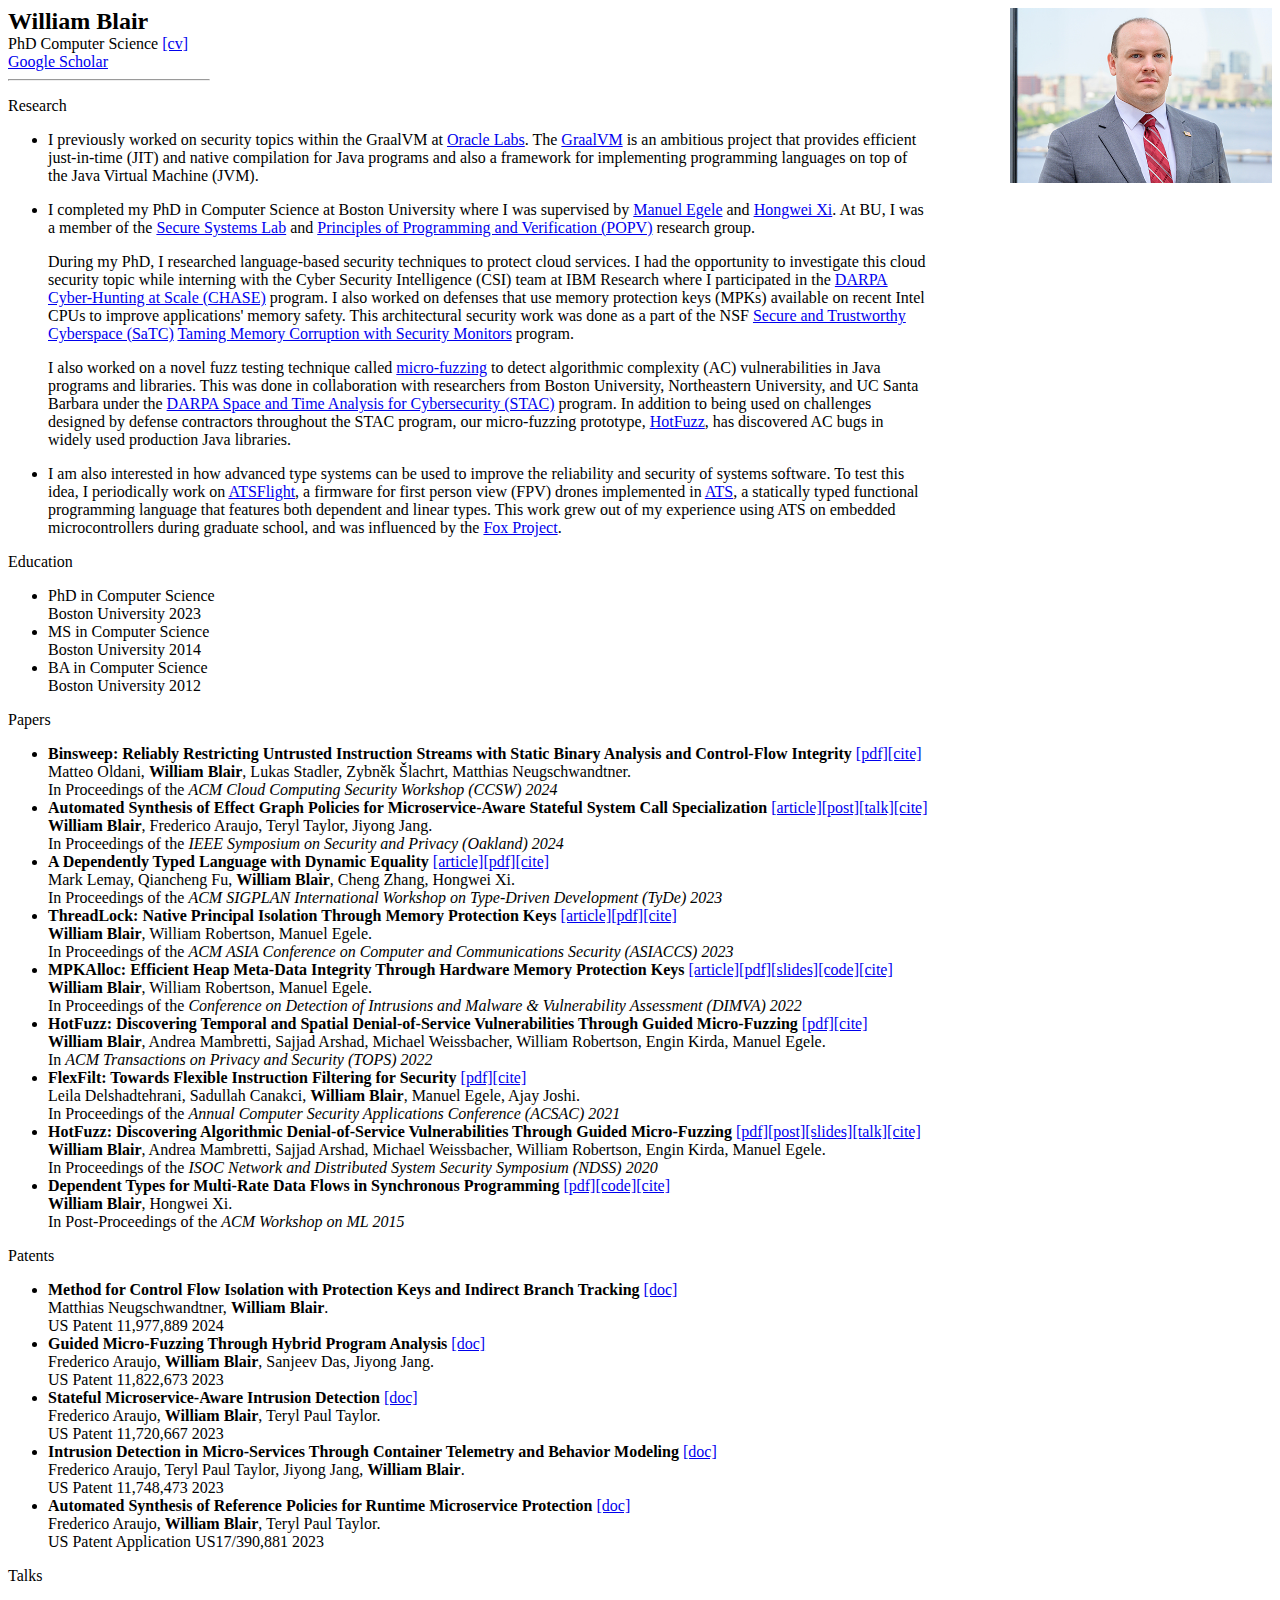
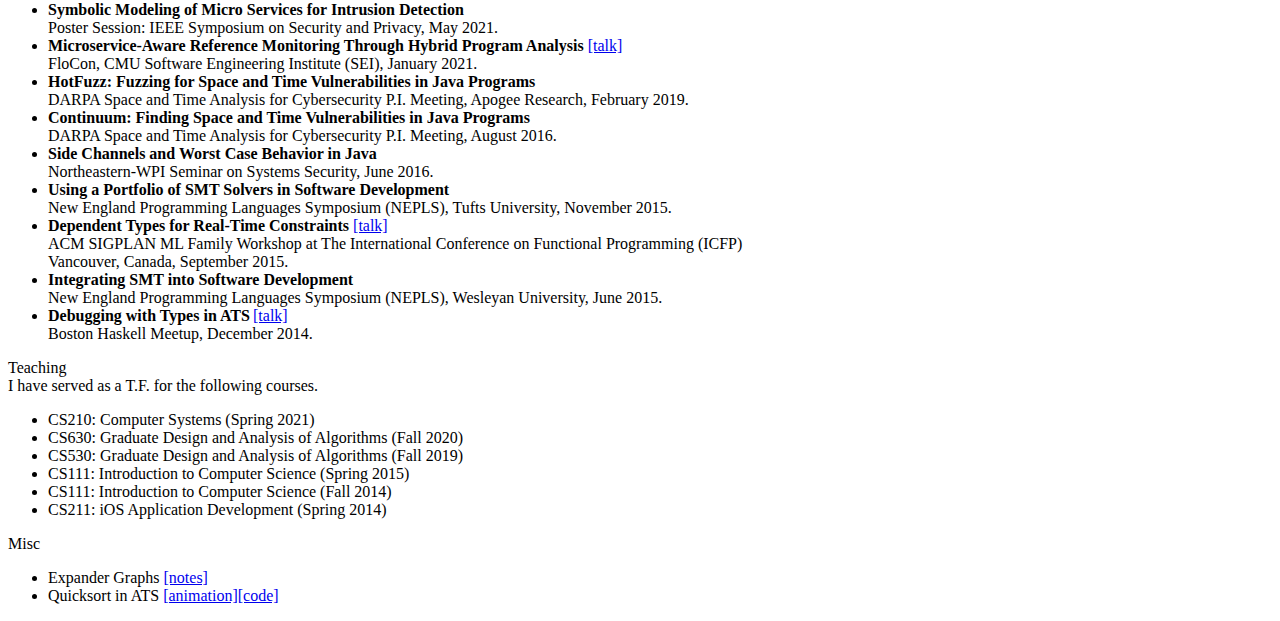
<file: index.html>
<html>
<head>
    <title>William Blair</title>
    <meta name="format-detection" content="telephone=no" />
    <link rel="stylesheet" href="/static/stylesheet.css" type="text/css" charset="utf-8" />
</head>

<body>
<div style="float: right"> <img src="/static/portrait.jpg" height="175px"></div>
<font size="5"><b>
William Blair</b></font><br>
PhD Computer Science <a href="/cv.pdf">[cv]</a><br>
<a target="_blank" href="https://scholar.google.com/citations?user=Xu1AyRUAAAAJ&hl=en">Google Scholar</a>
<hr width="200" align="LEFT">
<p>

Research
<ul class="statement">
<li>
    <p>I previously worked on security topics within the GraalVM at <a href="https://labs.oracle.com/" target="_blank">Oracle Labs</a>. The <a href="https://labs.oracle.com/pls/apex/f?p=94065:12:12102691455834:47" target="_blank">GraalVM</a> is an ambitious project that provides efficient just-in-time (JIT) and native compilation for Java programs and also a framework for implementing programming languages on top of the Java Virtual Machine (JVM).</p>
</li>

<li>
    <p>I completed my PhD in Computer Science at Boston University where I was supervised by <a href="https://megele.io" target="_blank">Manuel Egele</a> and <a href="https://hwxi.github.io/">Hongwei Xi</a>. At BU, I was a member of the <a href="https://seclab.bu.edu" target="_blank">Secure Systems Lab</a> and <a href="https://www.bu.edu/cs/research/popv/" target="_blank">Principles of Programming and Verification (POPV)</a> research group.</p>

    <p>During my PhD, I researched language-based security techniques to protect cloud services. I had the opportunity to investigate this cloud security topic while interning with the Cyber Security Intelligence (CSI) team at IBM Research where I participated in the <a href="https://www.darpa.mil/program/cyber-hunting-at-scale" target="_blank">DARPA Cyber-Hunting at Scale (CHASE)</a> program. I also worked on defenses that use memory protection keys (MPKs) available on recent Intel CPUs to improve applications' memory safety. This architectural security work was done as a part of the NSF <a href="https://new.nsf.gov/funding/opportunities/secure-trustworthy-cyberspace-satc">Secure and Trustworthy Cyberspace (SaTC)</a> <a href="https://www.warren.senate.gov/newsroom/press-releases/lawmakers-applaud-over-17-million-in-national-science-foundation-grants-to-massachusetts-research-institutions">Taming Memory Corruption with Security Monitors</a> program.</p>

    <p>I also worked on a novel fuzz testing technique called <a href="https://dl.acm.org/doi/10.1145/3532184" target="_blank">micro-fuzzing</a> to detect algorithmic complexity (AC) vulnerabilities in Java programs and libraries. This was done in collaboration with researchers from Boston University, Northeastern University, and UC Santa Barbara under the <a href="https://www.darpa.mil/program/space-time-analysis-for-cybersecurity" target="_blank">DARPA Space and Time Analysis for Cybersecurity (STAC)</a> program. In addition to being used on challenges designed by defense contractors throughout the STAC program, our micro-fuzzing prototype, <a href="https://dl.acm.org/doi/10.1145/3532184" target="_blank">HotFuzz</a>, has discovered AC bugs in widely used production Java libraries.</p>
</li>

<li>
    <p>I am also interested in how advanced type systems can be used to improve the reliability and security of systems software. To test this idea, I periodically work on <a href="https://www.ats-flight.org" target="_blank"/>ATSFlight</a>, a firmware for first person view (FPV) drones implemented in <a href="https://www.cs.bu.edu/~hwxi/atslangweb/" target="_blank">ATS</a>, a statically typed functional programming language that features both dependent and linear types. This work grew out of my experience using ATS on embedded microcontrollers during graduate school, and was influenced by the <a href="https://www.cs.cmu.edu/~fox/" target="_blank">Fox Project</a>.</p>
</li>
</ul>

Education
<ul>
    <li>
    PhD in Computer Science<br>
    Boston University 2023
    </li>
    <li>
    MS in Computer Science<br>
    Boston University 2014
    </li>
    <li>
    BA in Computer Science<br>
    Boston University 2012
    </li>
</ul>

Papers
<ul>
    <li><b>Binsweep: Reliably Restricting Untrusted Instruction Streams with Static Binary Analysis and Control-Flow Integrity</b> <a target="_blank" href="https://labs.oracle.com/pls/apex/f?p=94065:10:2886587073937:11049">[pdf]</a><a target="_blank" href="https://raw.githubusercontent.com/wdblair/wdblair.github.io/master/papers/binsweep.bib">[cite]</a><br>
    Matteo Oldani, <b>William Blair</b>, Lukas Stadler, Zybn&ecaron;k &Scaron;lachrt, Matthias Neugschwandtner.<br>
    In Proceedings of the <i>ACM Cloud Computing Security Workshop (CCSW) 2024</i>
    </li>
    <li><b>Automated Synthesis of Effect Graph Policies for Microservice-Aware Stateful System Call Specialization</b> <a target="_blank" href="https://www.computer.org/csdl/proceedings-article/sp/2024/313000a064/1RjEaBpaMSc">[article]</a><a target="_blank" href="https://sysflow.io/2024/05/29/uPolicyCraft.html">[post]</a><a target="blank" href="https://www.youtube.com/watch?v=F4pOSYRphM0">[talk]</a><a target="_blank" href="https://raw.githubusercontent.com/wdblair/wdblair.github.io/master/papers/uPolicyCraft.bib">[cite]</a><br>
    <b>William Blair</b>, Frederico Araujo, Teryl Taylor, Jiyong Jang.<br>
    In Proceedings of the <i>IEEE Symposium on Security and Privacy (Oakland) 2024</i>
    </li>
    <li><b>A Dependently Typed Language with Dynamic Equality</b> <a target="_blank" href="https://dl.acm.org/doi/abs/10.1145/3609027.3609407">[article]</a><a target="_blank" href="https://dl.acm.org/doi/pdf/10.1145/3609027.3609407">[pdf]</a><a target="_blank" href="https://raw.githubusercontent.com/wdblair/wdblair.github.io/master/papers/dDynamic.bib">[cite]</a><br>
    Mark Lemay, Qiancheng Fu, <b>William Blair</b>, Cheng Zhang, Hongwei Xi.<br>
    In Proceedings of the <i>ACM SIGPLAN International Workshop on Type-Driven Development (TyDe) 2023</i>
    </li>
    <li><b>ThreadLock: Native Principal Isolation Through Memory Protection Keys</b> <a target="_blank" href="https://dl.acm.org/doi/abs/10.1145/3579856.3595797">[article]</a><a target="_blank" href="https://dl.acm.org/doi/pdf/10.1145/3579856.3595797">[pdf]</a><a target="_blank" href="https://raw.githubusercontent.com/wdblair/wdblair.github.io/master/papers/threadlock.bib">[cite]</a><br>
    <b>William Blair</b>, William Robertson, Manuel Egele.<br>
    In Proceedings of the <i>ACM ASIA Conference on Computer and Communications Security (ASIACCS) 2023</i>
    </li>
    <li><b>MPKAlloc: Efficient Heap Meta-Data Integrity Through Hardware Memory Protection Keys</b> <a target="_blank" href="https://link.springer.com/chapter/10.1007/978-3-031-09484-2_8">[article]</a><a target="_blank" href="https://seclab.bu.edu/papers/mpkalloc-dimva22.pdf">[pdf]</a><a target="_blank" href="/static/mpkalloc.pptx">[slides]</a><a target="_blank" href="https://www.github.com/buseclab/mpkalloc">[code]</a><a target="_blank" href="https://raw.githubusercontent.com/wdblair/wdblair.github.io/master/papers/mpkalloc.bib">[cite]</a><br>
    <b>William Blair</b>, William Robertson, Manuel Egele.<br>
    In Proceedings of the <i>Conference on Detection of Intrusions and Malware &amp; Vulnerability Assessment (DIMVA) 2022</i>
    </li>
    <li><b>HotFuzz: Discovering Temporal and Spatial Denial-of-Service Vulnerabilities Through Guided Micro-Fuzzing</b> <a target="_blank" href="https://dl.acm.org/doi/10.1145/3532184">[pdf]</a><a target="_blank" href="https://raw.githubusercontent.com/wdblair/wdblair.github.io/master/papers/hotfuzz-tops.bib">[cite]</a><br>
    <b>William Blair</b>, Andrea Mambretti, Sajjad Arshad, Michael Weissbacher, William Robertson, Engin Kirda, Manuel Egele.<br>
    In <i>ACM Transactions on Privacy and Security (TOPS) 2022</i>
    </li>
    <li><b>FlexFilt: Towards Flexible Instruction Filtering for Security</b> <a target="_blank" href="https://dl.acm.org/doi/pdf/10.1145/3485832.3488019">[pdf]</a></a><a target="_blank" href="https://raw.githubusercontent.com/wdblair/wdblair.github.io/master/papers/flexfilt.bib">[cite]</a><br>
    Leila Delshadtehrani, Sadullah Canakci, <b>William Blair</b>, Manuel Egele, Ajay Joshi.<br>
    In Proceedings of the <i>Annual Computer Security Applications Conference (ACSAC) 2021</i>
    </li>
    <li><b>HotFuzz: Discovering Algorithmic Denial-of-Service Vulnerabilities Through Guided Micro-Fuzzing</b> <a href="/papers/hotfuzz.pdf">[pdf]</a><a href="/posts/hotfuzz.html">[post]</a><a href="/static/HotFuzz.pptx">[slides]</a><a href="https://www.youtube.com/watch?v=VSI5z8cRUxM">[talk]</a><a target="_blank" href="https://raw.githubusercontent.com/wdblair/wdblair.github.io/master/papers/hotfuzz.bib">[cite]</a><br>
    <b>William Blair</b>, Andrea Mambretti, Sajjad Arshad, Michael Weissbacher, William Robertson, Engin Kirda, Manuel Egele.<br>
    In Proceedings of the <i>ISOC Network and Distributed System Security Symposium (NDSS) 2020</i>
    </li>
    <li><b>Dependent Types for Multi-Rate Data Flows in Synchronous Programming</b> <a href="/papers/drates.pdf">[pdf]</a><a href="https://github.com/wdblair/overture">[code]</a><a target="_blank" href="https://raw.githubusercontent.com/wdblair/wdblair.github.io/master/papers/overture.bib">[cite]</a><br>
    <b>William Blair</b>, Hongwei Xi.<br>
    In Post-Proceedings of the <i>ACM Workshop on ML 2015</i>
    </li>
</ul>

Patents
<ul>
    <li><b>Method for Control Flow Isolation with Protection Keys and Indirect Branch Tracking</b> <a href="https://patents.google.com/patent/US20240045679A1/en" target="_blank">[doc]</a><br>
    Matthias Neugschwandtner, <b>William Blair</b>.<br>
    US Patent 11,977,889 2024
    </li>
    <li><b>Guided Micro-Fuzzing Through Hybrid Program Analysis</b> <a href="https://patents.google.com/patent/US20230044951A1/en" target="_blank">[doc]</a><br>
    Frederico Araujo, <b>William Blair</b>, Sanjeev Das, Jiyong Jang.<br>
    US Patent 11,822,673 2023
    </li>
    <li><b>Stateful Microservice-Aware Intrusion Detection</b> <a href="https://patents.google.com/patent/US20220309152A1/en" target="_blank">[doc]</a><br>
    Frederico Araujo, <b>William Blair</b>, Teryl Paul Taylor.<br>
    US Patent 11,720,667 2023
    </li>
    <li><b>Intrusion Detection in Micro-Services Through Container Telemetry and Behavior Modeling</b> <a href="https://patents.google.com/patent/US20220121741A1/en" target="_blank">[doc]</a><br>
    Frederico Araujo, Teryl Paul Taylor, Jiyong Jang, <b>William Blair</b>.<br>
    US Patent 11,748,473 2023
    </li>
    <li><b>Automated Synthesis of Reference Policies for Runtime Microservice Protection</b> <a href="https://patents.google.com/patent/US20230052827A1/en" target="_blank">[doc]</a><br>
    Frederico Araujo, <b>William Blair</b>, Teryl Paul Taylor.<br>
    US Patent Application US17/390,881 2023
    </li>
</ul>

Talks
<ul>
    <li><b>Symbolic Modeling of Micro Services for Intrusion Detection</b>
    <br>Poster Session: IEEE Symposium on Security and Privacy, May 2021.</br></li>
    <li><b>Microservice-Aware Reference Monitoring Through Hybrid Program Analysis</b> <a href="https://www.youtube.com/watch?v=el067J-OkAU&list=PLSNlEg26NNpxLUH3IY12wVZyWiExCJPtx&index=6" target="_blank">[talk]</a>
    <br>FloCon, CMU Software Engineering Institute (SEI), January 2021.</br></li>
    <li><b>HotFuzz: Fuzzing for Space and Time Vulnerabilities in Java Programs</b>
    <br>DARPA Space and Time Analysis for Cybersecurity P.I. Meeting, Apogee Research, February 2019.</li>
    <li><b>Continuum: Finding Space and Time Vulnerabilities in Java Programs</b>
    <br>DARPA Space and Time Analysis for Cybersecurity P.I. Meeting, August 2016.</li>
    <li><b>Side Channels and Worst Case Behavior in Java</b>
    <br>Northeastern-WPI Seminar on Systems Security, June 2016.</li>
    <li><b>Using a Portfolio of SMT Solvers in Software Development</b>
    <br>New England Programming Languages Symposium (NEPLS), Tufts University, November 2015.</li>
    <li><b>Dependent Types for Real-Time Constraints</b> <a href="https://www.youtube.com/watch?v=nBaRKI5q-DI&feature=youtu.be">[talk]</a>
    <br>ACM SIGPLAN ML Family Workshop at The International Conference on Functional Programming (ICFP)<br>
    Vancouver, Canada, September 2015.</li>
    <li><b>Integrating SMT into Software Development</b>
    <br>New England Programming Languages Symposium (NEPLS), Wesleyan University, June 2015.</li>
    <li><b>Debugging with Types in ATS</b><a style="margin-left: 0.2em" href="https://www.youtube.com/watch?v=yFXzuCFeRGM&feature=youtu.be&t=31m30s">[talk]</a>
    <br>Boston Haskell Meetup, December 2014.</li>
</ul>

Teaching
<br>
I have served as a T.F. for the following courses.
<ul>
  <li>CS210: Computer Systems (Spring 2021)</li>
  <li>CS630: Graduate Design and Analysis of Algorithms (Fall 2020)</li>
  <li>CS530: Graduate Design and Analysis of Algorithms (Fall 2019)</li>
  <li>CS111: Introduction to Computer Science (Spring 2015)</li>
  <li>CS111: Introduction to Computer Science (Fall 2014)</li>
  <li>CS211: iOS Application Development (Spring 2014)</li>
</ul>

Misc
<ul>
  <li>Expander Graphs <a href="/static/expanders.pdf">[notes]</a></li>
  <li>Quicksort in ATS <a href="/static/quicksort_anim.html">[animation]</a><a target="_blank" href="https://raw.githubusercontent.com/wdblair/wdblair.github.io/master/static/quicksort_anim.dats">[code]</a></li>
</ul>
</p>
</body>
</html>
</file>
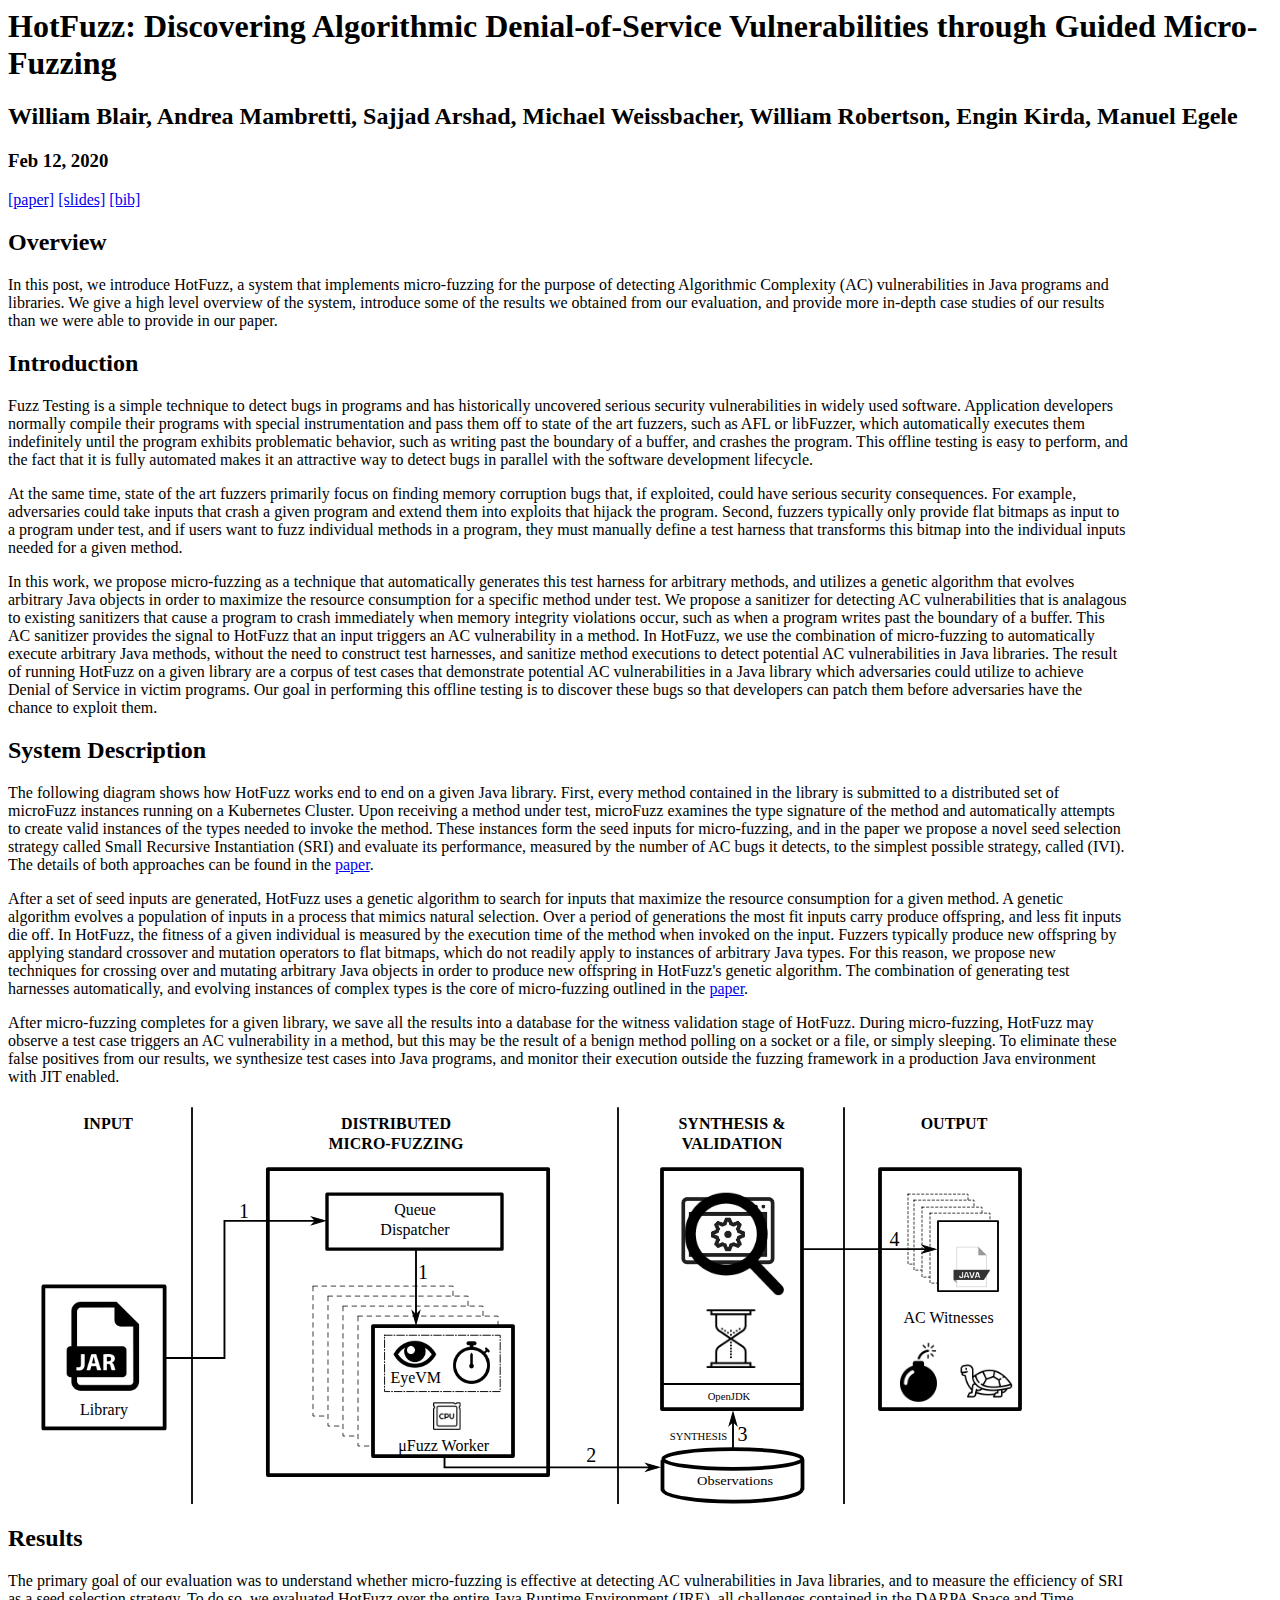
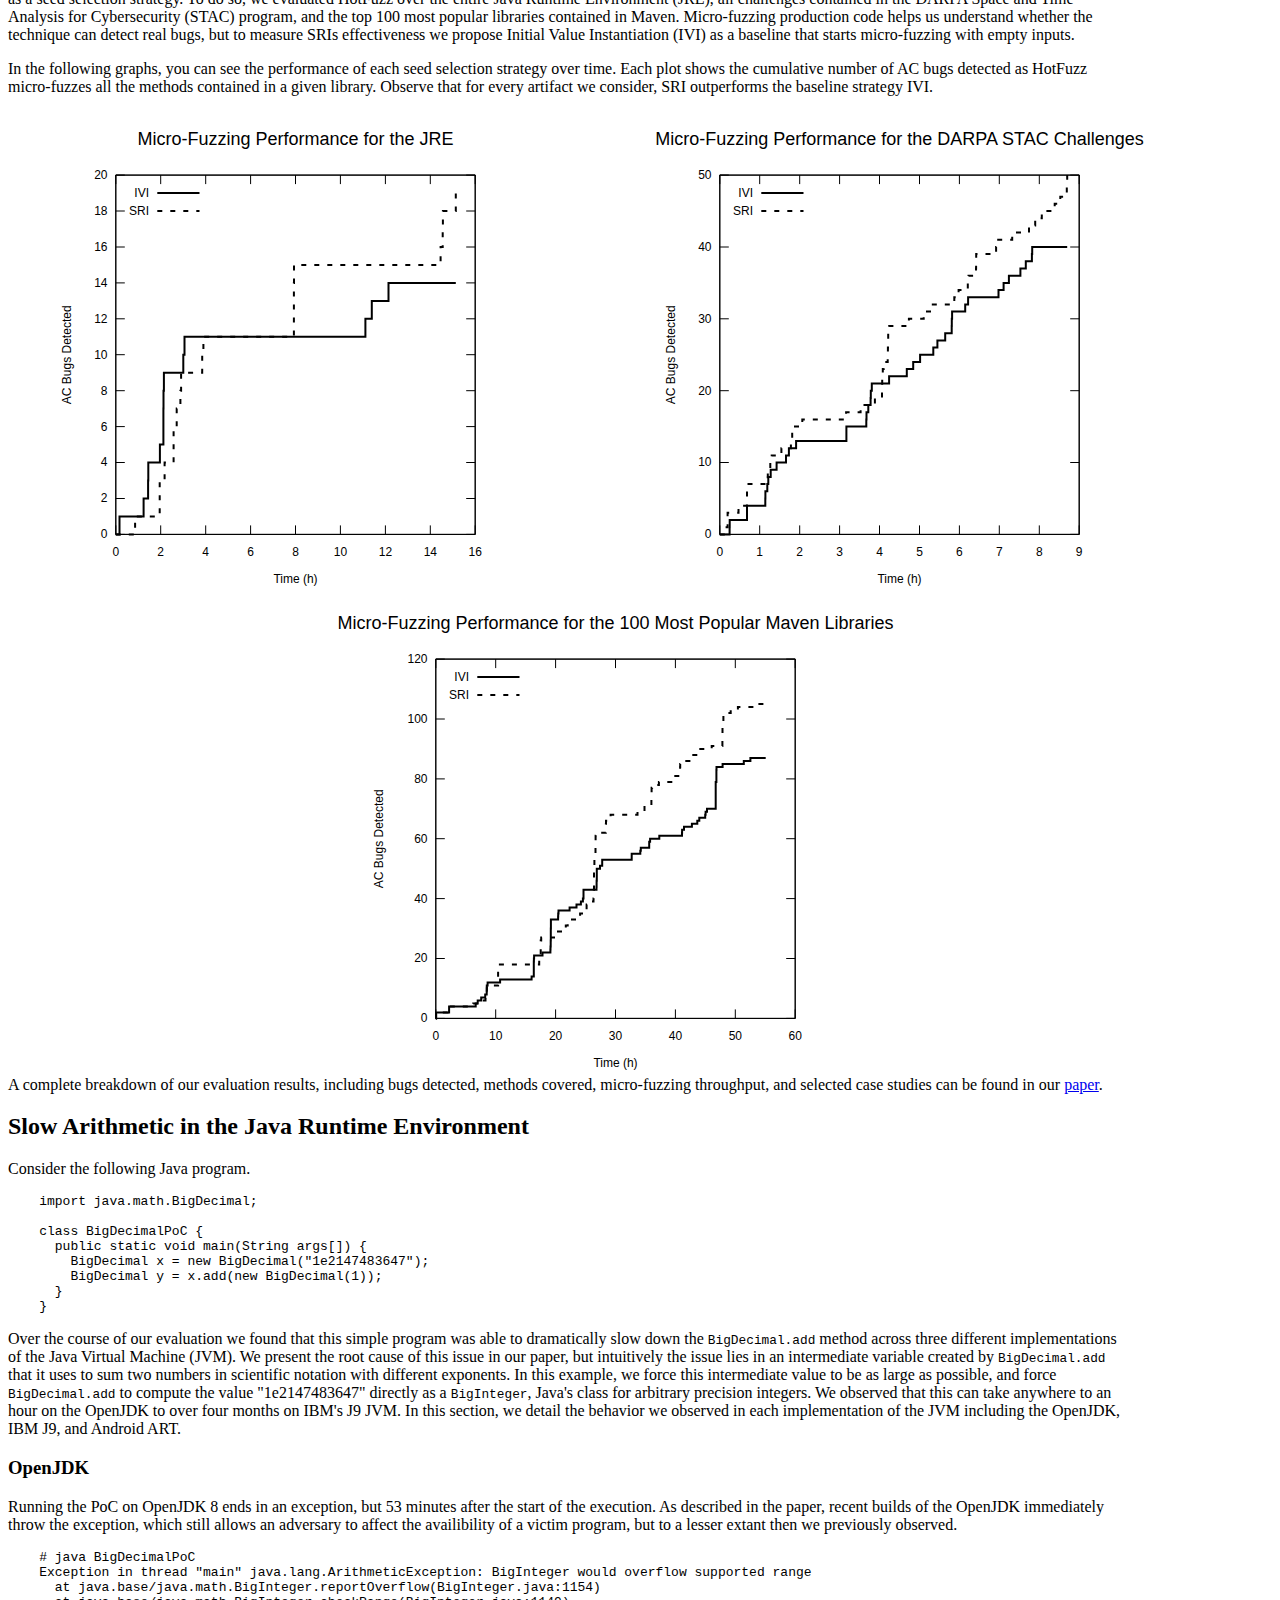
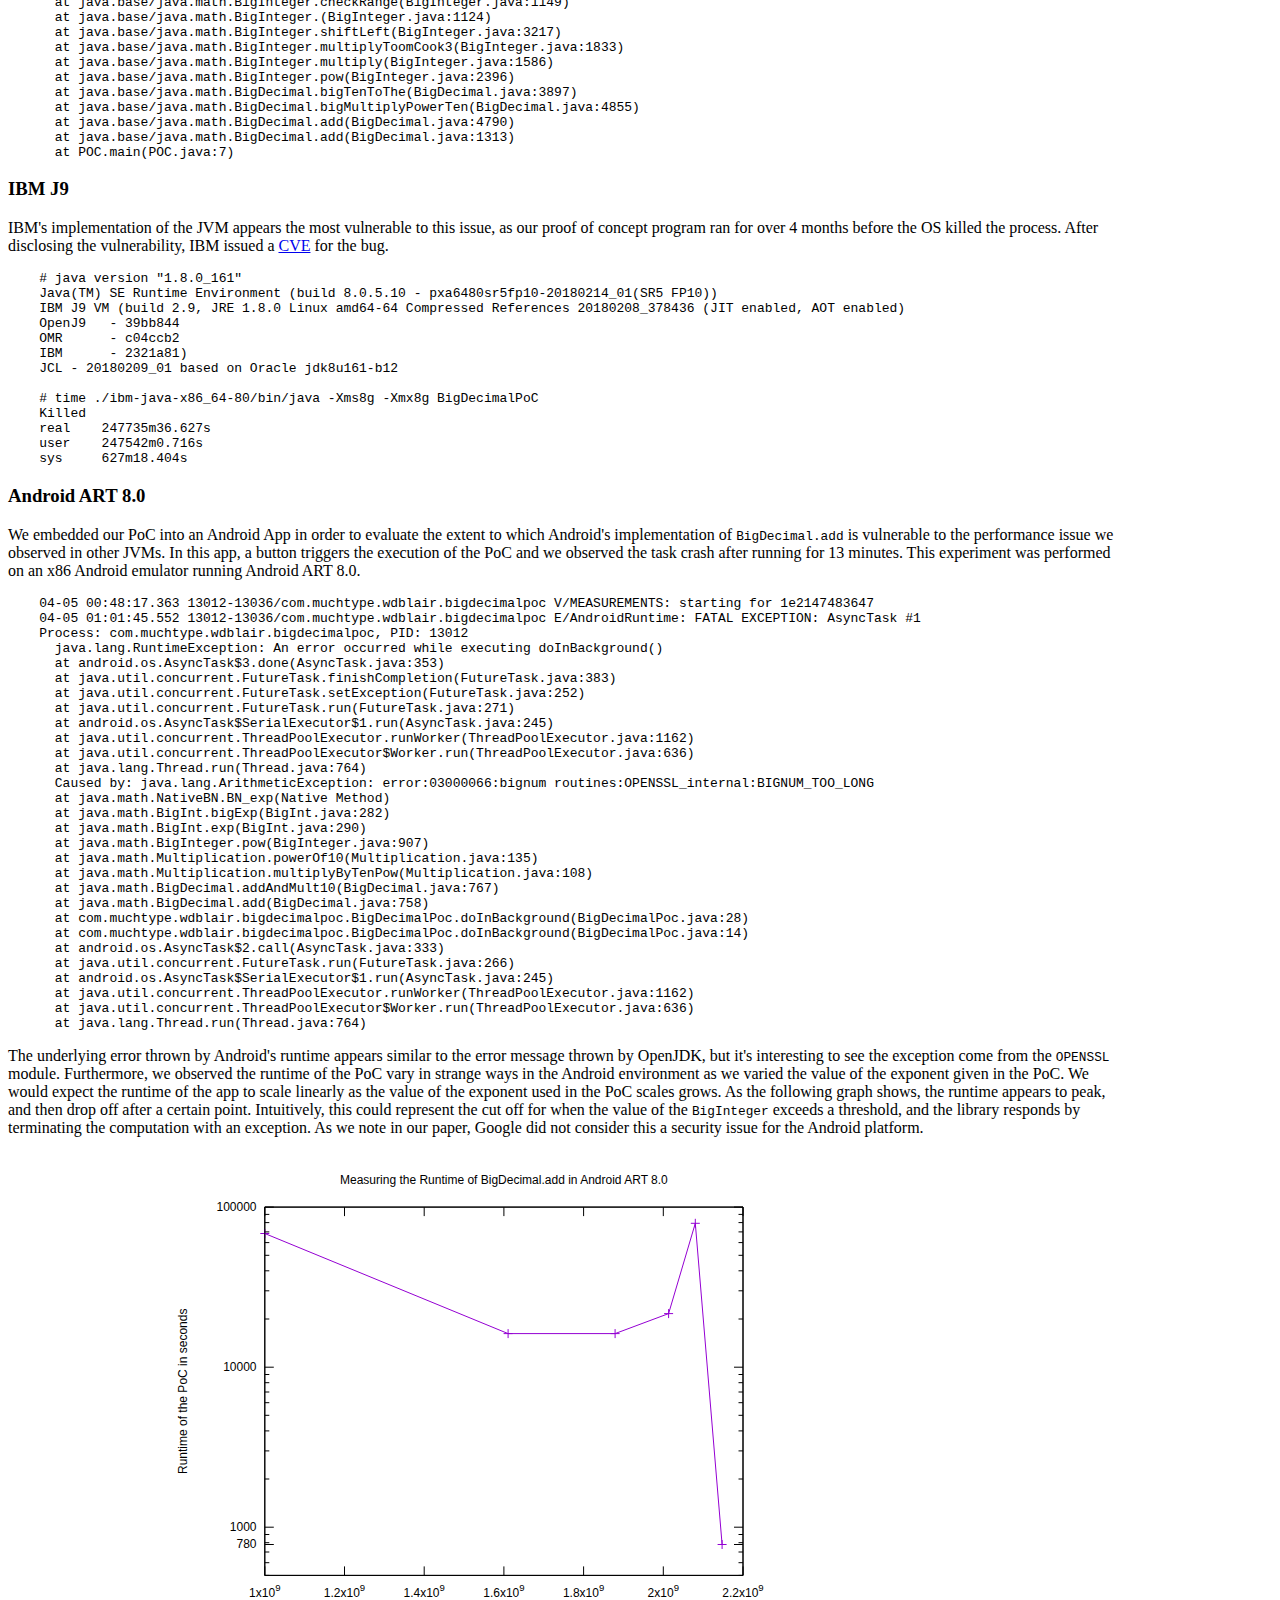
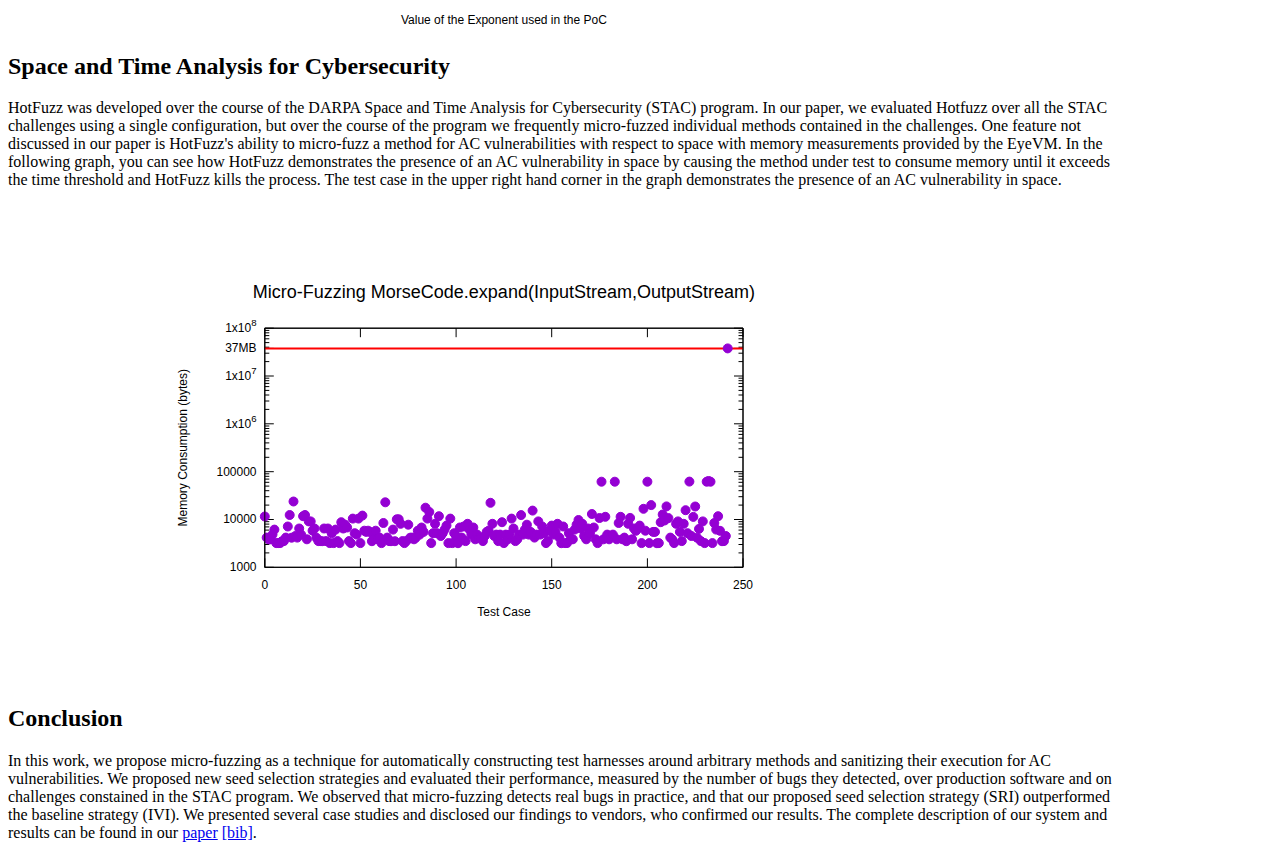
<file: posts/hotfuzz.html>
<html>
<head>
    <title>HotFuzz: Discovering Algorithmic Denial-of-Service Vulnerabilities through Guided Micro-Fuzzing</title>
    <link rel="stylesheet" href="/static/stylesheet.css" type="text/css" charset="utf-8" />

    <style type="text/css">
        p {
            max-width: 70em;
        }

        .code {
            font-family: "Courier New";
            font-size: 0.8em;
        }

        .figure {
            margin-left: 10em;
        }

        .center {
            margin-left: 20em;
        }

    </style>
</head>

<body>
<h1>HotFuzz: Discovering Algorithmic Denial-of-Service Vulnerabilities through Guided Micro-Fuzzing</h1>
<h2>William Blair, Andrea Mambretti, Sajjad Arshad, Michael Weissbacher, William Robertson, Engin Kirda, Manuel Egele</h2>
<h3>Feb 12, 2020</h3>
<article>
<a href="/papers/hotfuzz.pdf">[paper]</a>
<a href="/static/HotFuzz.pptx">[slides]</a>
<a href="/papers/hotfuzz.bib">[bib]</a>

<h2>Overview</h2>
<p>In this post, we introduce HotFuzz, a system that implements micro-fuzzing
for the purpose of detecting Algorithmic Complexity (AC) vulnerabilities in Java
programs and libraries. We give a high level overview of the system, introduce
some of the results we obtained from our evaluation, and provide more in-depth
case studies of our results than we were able to provide in our paper.</p>

<h2>Introduction</h2>
<p>Fuzz Testing is a simple technique to detect bugs in programs and has
historically uncovered serious security vulnerabilities in widely used
software. Application developers normally compile their programs with special
instrumentation and pass them off to state of the art fuzzers, such as AFL or
libFuzzer, which automatically executes them indefinitely until the program
exhibits problematic behavior, such as writing past the boundary of a buffer,
and crashes the program. This offline testing is easy to perform, and the fact
that it is fully automated makes it an attractive way to detect bugs in
parallel with the software development lifecycle.<p>

<p>At the same time, state of the art fuzzers primarily focus on finding memory
corruption bugs that, if exploited,  could have serious security consequences.
For example, adversaries could take inputs that crash a given program and
extend them into exploits that hijack the program.  Second, fuzzers typically
only provide flat bitmaps as input to a program under test, and if users want
to fuzz individual methods in a program, they must manually define a test
harness that transforms this bitmap into the individual inputs needed for a
given method.</p>

<p>In this work, we propose micro-fuzzing as a technique that automatically
generates this test harness for arbitrary methods, and utilizes a genetic
algorithm that evolves arbitrary Java objects in order to maximize the resource
consumption for a specific method under test. We propose a sanitizer for
detecting AC vulnerabilities that is analagous to existing sanitizers that
cause a program to crash immediately when memory integrity violations occur,
such as when a program writes past the boundary of a buffer. This AC sanitizer
provides the signal to HotFuzz that an input triggers an AC vulnerability in a
method. In HotFuzz, we use the combination of micro-fuzzing to automatically
execute arbitrary Java methods, without the need to construct test harnesses,
and sanitize method executions to detect potential AC vulnerabilities in Java
libraries. The result of running HotFuzz on a given library are a corpus of
test cases that demonstrate potential AC vulnerabilities in a Java library
which adversaries could utilize to achieve Denial of Service in victim
programs. Our goal in performing this offline testing is to discover these bugs
so that developers can patch them before adversaries have the chance to exploit
them.</p>

<h2>System Description</h2>

<p>
The following diagram shows how HotFuzz works end to end on a given Java
library.  First, every method contained in the library is submitted to a
distributed set of microFuzz instances running on a Kubernetes Cluster.
Upon receiving a method under test, microFuzz examines the type signature
of the method and automatically attempts to create valid instances of the
types needed to invoke the method. These instances form the seed inputs for
micro-fuzzing, and in the paper we propose a novel seed selection strategy
called Small Recursive Instantiation (SRI) and evaluate its performance, measured
by the number of AC bugs it detects, to the simplest possible strategy, called
(IVI). The details of both approaches can be found in the
<a href="/papers/hotfuzz.pdf">paper</a>.</p>

<p>After a set of seed inputs are generated, HotFuzz uses a genetic algorithm
to search for  inputs that maximize the resource consumption for a given
method. A genetic algorithm evolves a population of inputs in a process that
mimics natural selection. Over a period of generations the most fit inputs
carry produce offspring, and less fit inputs die off. In HotFuzz, the fitness
of a given individual is measured by the execution time of the method when invoked
on the input. Fuzzers typically produce new offspring by applying standard
crossover and mutation operators to flat bitmaps, which do not readily apply
to instances of arbitrary Java types. For this reason, we propose new techniques
for crossing over and mutating arbitrary Java objects in order to produce new
offspring in HotFuzz's genetic algorithm. The combination of generating test
harnesses automatically, and evolving instances of complex types is the core
of micro-fuzzing outlined in the <a href="/papers/hotfuzz.html">paper</a>.</p>

<p>After micro-fuzzing completes for a given library, we save all the results
into a database for the witness validation stage of HotFuzz. During micro-fuzzing,
HotFuzz may observe a test case triggers an AC vulnerability in a method, but
this may be the result of a benign method polling on a socket or a file, or
simply sleeping. To eliminate these false positives from our results, we synthesize
test cases into Java programs, and monitor their execution outside the fuzzing framework
in a production Java environment with JIT enabled.</p>

<img src="/static/hotfuzz-system.svg">

<h2>Results</h2>
<p>The primary goal of our evaluation was to understand whether micro-fuzzing
is effective at detecting AC vulnerabilities in Java libraries, and to measure
the efficiency of SRI as a seed selection strategy. To do so, we evaluated HotFuzz
over the entire Java Runtime Environment (JRE), all challenges contained in the
DARPA Space and Time Analysis for Cybersecurity (STAC) program, and the top
100 most popular libraries contained in Maven. Micro-fuzzing production code
helps us understand whether the technique can detect real bugs, but to measure
SRIs effectiveness we propose Initial Value Instantiation (IVI) as a baseline
that starts micro-fuzzing with empty inputs.</p>

<p>In the following graphs, you can see the performance of each seed selection
strategy over time. Each plot shows the cumulative number of AC bugs detected
as HotFuzz micro-fuzzes all the methods contained in a given library. Observe
that for every artifact we consider, SRI outperforms the baseline strategy
IVI.</p>

<div>
<img src="/static/hot-fuzz-performance-jre.svg"> <img src="/static/hot-fuzz-performance-darpa-stac-challenges.svg">
</div>
<div class="center">
<img src="/static/hot-fuzz-performance-100-most-popular-maven-libraries.svg">
</div>

A complete breakdown of our evaluation results, including bugs detected, methods covered, micro-fuzzing throughput, and selected case studies can be found in our <a href="/papers/hotfuzz.pdf">paper</a>.
</p>
<h2>Slow Arithmetic in the Java Runtime Environment</h2>

<p>Consider the following Java program.</p>
<pre>
    import java.math.BigDecimal;

    class BigDecimalPoC {
      public static void main(String args[]) {
        BigDecimal x = new BigDecimal("1e2147483647");
        BigDecimal y = x.add(new BigDecimal(1));
      }
    }
</pre>

<p>Over the course of our evaluation we found that this simple program was able
to dramatically slow down the <span class="code">BigDecimal.add</span> method across three
different implementations of the Java Virtual Machine (JVM). We present the root
cause of this issue in our paper, but intuitively the issue lies in an
intermediate variable created by <span class="code">BigDecimal.add</span> that it uses to sum
two numbers in scientific notation with different exponents. In this example,
we force this intermediate value to be as large as possible, and force
<span class="code">BigDecimal.add</span> to compute the value "1e2147483647" directly as a
<span class="code">BigInteger</span>, Java's class for arbitrary precision integers.  We
observed that this can take anywhere to an hour on the OpenJDK to over four
months on IBM's J9 JVM. In this section, we detail the behavior we observed in
each implementation of the JVM including the OpenJDK, IBM J9, and Android
ART.</p>

<h3>OpenJDK</h3>

<p>
Running the PoC on OpenJDK 8 ends in an exception, but 53 minutes after the
start of the execution. As described in the paper, recent builds of the OpenJDK
immediately throw the exception, which still allows an adversary to affect the
availibility of a victim program, but to a lesser extant then we previously
observed.</p>

<pre>
    # java BigDecimalPoC
    Exception in thread "main" java.lang.ArithmeticException: BigInteger would overflow supported range
      at java.base/java.math.BigInteger.reportOverflow(BigInteger.java:1154)
      at java.base/java.math.BigInteger.checkRange(BigInteger.java:1149)
      at java.base/java.math.BigInteger.<init>(BigInteger.java:1124)
      at java.base/java.math.BigInteger.shiftLeft(BigInteger.java:3217)
      at java.base/java.math.BigInteger.multiplyToomCook3(BigInteger.java:1833)
      at java.base/java.math.BigInteger.multiply(BigInteger.java:1586)
      at java.base/java.math.BigInteger.pow(BigInteger.java:2396)
      at java.base/java.math.BigDecimal.bigTenToThe(BigDecimal.java:3897)
      at java.base/java.math.BigDecimal.bigMultiplyPowerTen(BigDecimal.java:4855)
      at java.base/java.math.BigDecimal.add(BigDecimal.java:4790)
      at java.base/java.math.BigDecimal.add(BigDecimal.java:1313)
      at POC.main(POC.java:7)
</pre>

<h3>IBM J9</h3>

<p>IBM&#39;s implementation of the JVM appears the most vulnerable to this issue, as
our proof of concept program ran for over 4 months before the OS killed the
process. After disclosing the vulnerability, IBM issued a <a href="http://cve.mitre.org/cgi-bin/cvename.cgi?name=CVE-2018-1517">CVE</a> for the bug.</p>

<pre>
    # java version "1.8.0_161"
    Java(TM) SE Runtime Environment (build 8.0.5.10 - pxa6480sr5fp10-20180214_01(SR5 FP10))
    IBM J9 VM (build 2.9, JRE 1.8.0 Linux amd64-64 Compressed References 20180208_378436 (JIT enabled, AOT enabled)
    OpenJ9   - 39bb844
    OMR      - c04ccb2
    IBM      - 2321a81)
    JCL - 20180209_01 based on Oracle jdk8u161-b12

    # time ./ibm-java-x86_64-80/bin/java -Xms8g -Xmx8g BigDecimalPoC
    Killed
    real    247735m36.627s
    user    247542m0.716s
    sys     627m18.404s
</pre>

<h3>Android ART 8.0</h3>

<p>
We embedded our PoC into an Android App in order to evaluate the extent
to which Android's implementation of <span class="code">BigDecimal.add</span> is vulnerable to
the performance issue we observed in other JVMs. In this app, a button triggers
the execution of the PoC and we observed the task crash after running for 13
minutes. This experiment was performed on an x86 Android emulator running
Android ART 8.0.</p>

<pre>
    04-05 00:48:17.363 13012-13036/com.muchtype.wdblair.bigdecimalpoc V/MEASUREMENTS: starting for 1e2147483647
    04-05 01:01:45.552 13012-13036/com.muchtype.wdblair.bigdecimalpoc E/AndroidRuntime: FATAL EXCEPTION: AsyncTask #1
    Process: com.muchtype.wdblair.bigdecimalpoc, PID: 13012
      java.lang.RuntimeException: An error occurred while executing doInBackground()
      at android.os.AsyncTask$3.done(AsyncTask.java:353)
      at java.util.concurrent.FutureTask.finishCompletion(FutureTask.java:383)
      at java.util.concurrent.FutureTask.setException(FutureTask.java:252)
      at java.util.concurrent.FutureTask.run(FutureTask.java:271)
      at android.os.AsyncTask$SerialExecutor$1.run(AsyncTask.java:245)
      at java.util.concurrent.ThreadPoolExecutor.runWorker(ThreadPoolExecutor.java:1162)
      at java.util.concurrent.ThreadPoolExecutor$Worker.run(ThreadPoolExecutor.java:636)
      at java.lang.Thread.run(Thread.java:764)
      Caused by: java.lang.ArithmeticException: error:03000066:bignum routines:OPENSSL_internal:BIGNUM_TOO_LONG
      at java.math.NativeBN.BN_exp(Native Method)
      at java.math.BigInt.bigExp(BigInt.java:282)
      at java.math.BigInt.exp(BigInt.java:290)
      at java.math.BigInteger.pow(BigInteger.java:907)
      at java.math.Multiplication.powerOf10(Multiplication.java:135)
      at java.math.Multiplication.multiplyByTenPow(Multiplication.java:108)
      at java.math.BigDecimal.addAndMult10(BigDecimal.java:767)
      at java.math.BigDecimal.add(BigDecimal.java:758)
      at com.muchtype.wdblair.bigdecimalpoc.BigDecimalPoc.doInBackground(BigDecimalPoc.java:28)
      at com.muchtype.wdblair.bigdecimalpoc.BigDecimalPoc.doInBackground(BigDecimalPoc.java:14)
      at android.os.AsyncTask$2.call(AsyncTask.java:333)
      at java.util.concurrent.FutureTask.run(FutureTask.java:266)
      at android.os.AsyncTask$SerialExecutor$1.run(AsyncTask.java:245)
      at java.util.concurrent.ThreadPoolExecutor.runWorker(ThreadPoolExecutor.java:1162)
      at java.util.concurrent.ThreadPoolExecutor$Worker.run(ThreadPoolExecutor.java:636)
      at java.lang.Thread.run(Thread.java:764)
</pre>

<p>The underlying error thrown by Android's runtime appears similar to the error message thrown by OpenJDK, but it's interesting to see the exception come from the <span class="code">OPENSSL</span> module. Furthermore, we observed the runtime of the PoC vary in strange ways in the Android environment as we varied the value of the exponent given in the PoC. We would expect the runtime of the app to scale linearly as the value of the exponent used in the PoC scales grows. As the following graph shows, the runtime appears to peak, and then drop off after a certain point. Intuitively, this could represent the cut off for when the value of the <span class="code">BigInteger</span> exceeds a threshold, and the library responds by terminating the computation with an exception. As we note in our paper, Google did not consider this a security issue for the Android platform.</p>

<img class="figure" src="/static/android.svg" />

<h2>Space and Time Analysis for Cybersecurity</h2>
<p>HotFuzz was developed over the course of the DARPA Space and Time Analysis for Cybersecurity (STAC) program. In our paper, we evaluated Hotfuzz over all the STAC challenges using a single configuration, but over the course of the program we frequently micro-fuzzed individual methods contained in the challenges. One feature not discussed in our paper is HotFuzz&#39;s ability to micro-fuzz a method for AC vulnerabilities with respect to space with memory measurements provided by the EyeVM. In the following graph, you can see how HotFuzz demonstrates the presence of an AC vulnerability in space by causing the method under test to consume memory until it exceeds the time threshold and HotFuzz kills the process. The test case in the upper right hand corner in the graph demonstrates the presence of an AC vulnerability in space.</p>

<img class="figure" src="/static/suspicion_2.svg" />

<h2>Conclusion</h2>
<p>
In this work, we propose micro-fuzzing as a technique for automatically
constructing test harnesses around arbitrary methods and sanitizing their
execution for AC vulnerabilities. We proposed new seed selection strategies and
evaluated their performance, measured by the number of bugs they detected, over
production software and on challenges constained in the STAC program. We
observed that micro-fuzzing detects real bugs in practice, and that our
proposed seed selection strategy (SRI) outperformed the baseline strategy
(IVI). We presented several case studies and disclosed our findings to
vendors, who confirmed our results. The complete description of our system and
results can be found in our <a href="/papers/hotfuzz.pdf">paper</a> <a href="/papers/hotfuzz.bib">[bib]</a>.
</p>

</article>
</body>
</html>
</file>
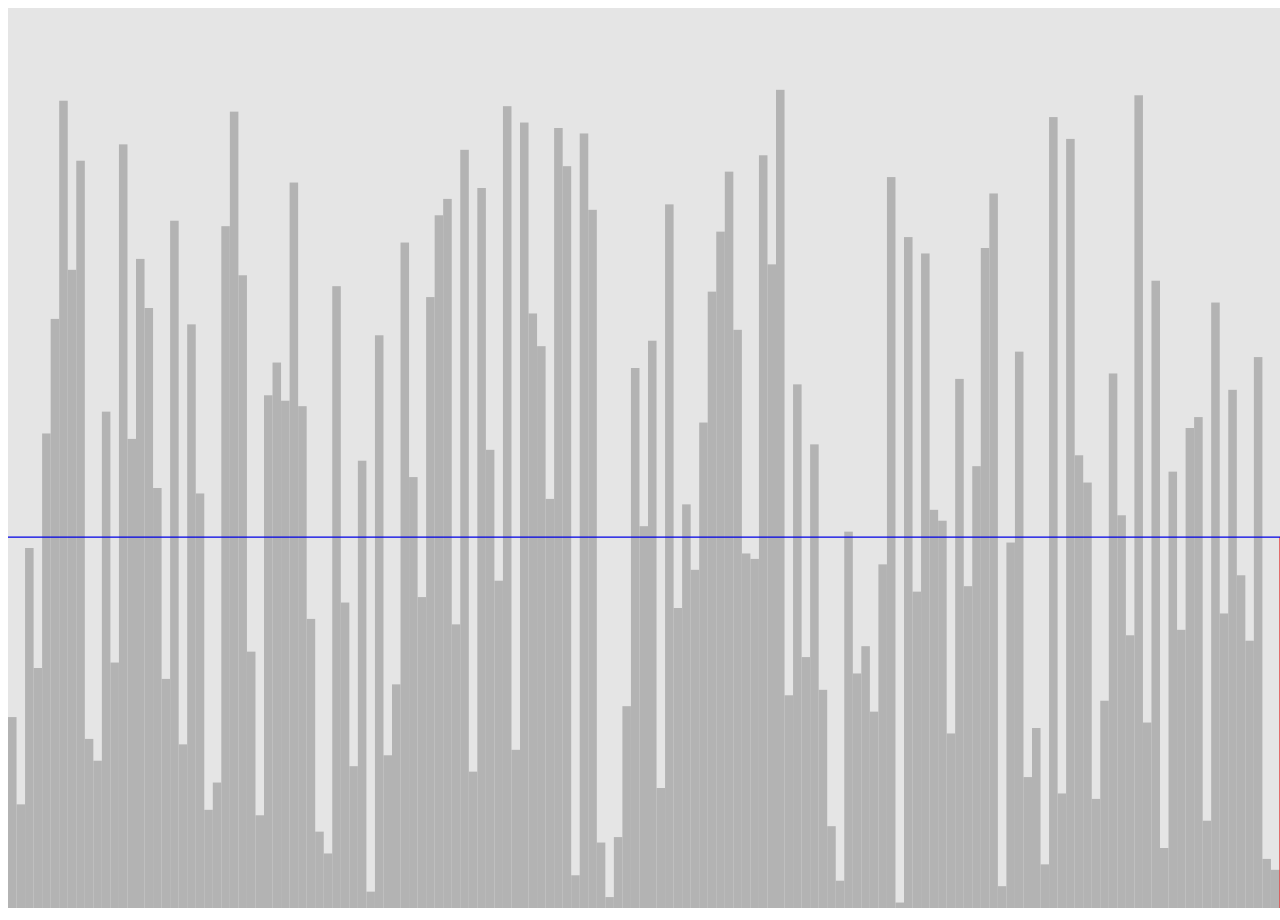
<file: static/quicksort_anim.html>
<!doctype html>
<html>
  <head>
    <title>HTML5 Quicksort Animation in ATS</title>
    <style>
      body {
          overflow: hidden;
      }
    </style>
  </head>
  <body>
      <canvas id="QuicksortAnim" width="300px" height="150px"
              oncontextmenu="event.preventDefault()"></canvas>
  </body>
  <script src="quicksort_anim.js"></script>
</html>
</file>
<file: static/stylesheet.css>
.statement {
    max-width: 55em;
}
</file>
